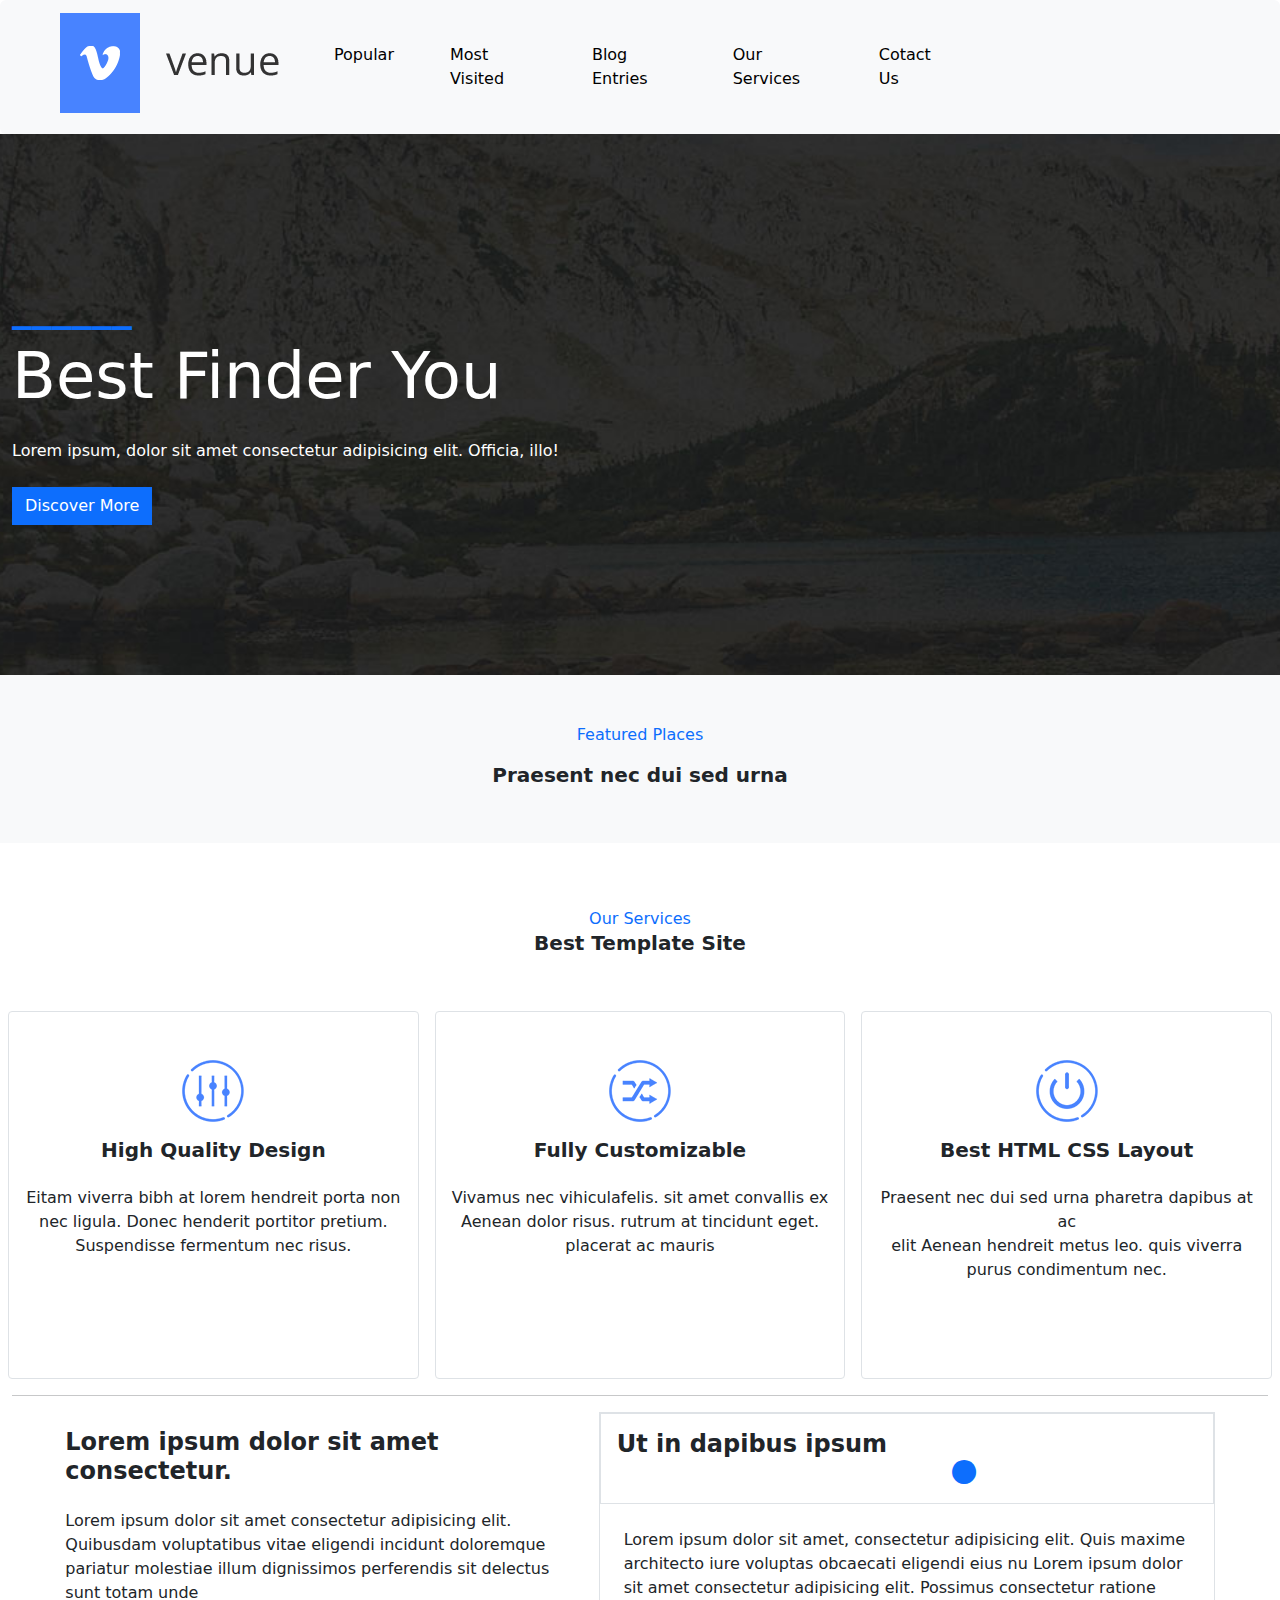
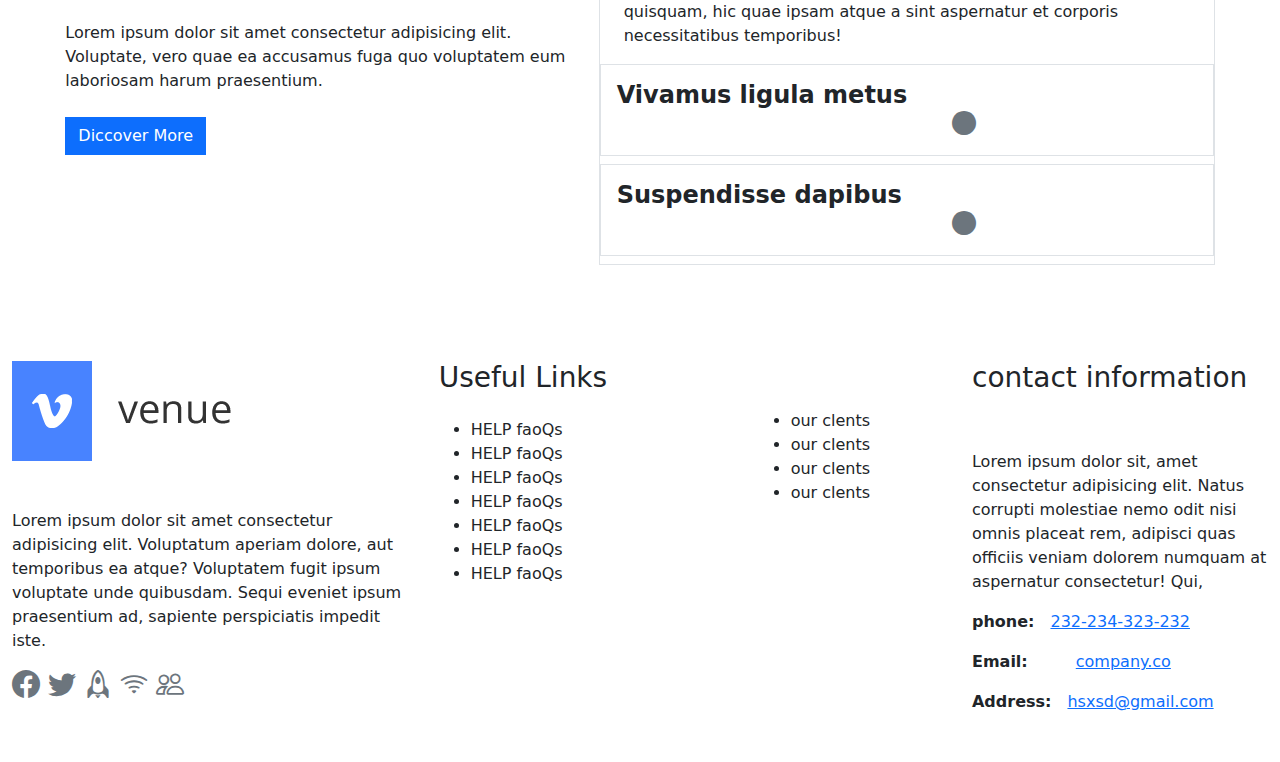
<file: 15-Dayanchhhh/index.html>
<!DOCTYPE html>
<html lang="en">

<head>
    <meta charset="UTF-8">
    <meta name="viewport" content="width=device-width, initial-scale=1.0">
    <title>Document</title>
    <link rel="stylesheet" href="css/bootstrap.min.css">
    <link rel="stylesheet" href="css/style.css">
    <link rel="stylesheet" href="css/animation.css">
    <link rel="stylesheet" href="css/aos.css">
    <link rel="stylesheet" href="css/fonts.css">
    <link rel="stylesheet" href="css/icons/bootstrap-icons.css">
    <link rel="stylesheet" href="css/splide.min.css">
</head>

<body>
    <nav class="navbar bg-light navbar-expand-lg bg-body-tertiary rounded" aria-label="Thirteenth navbar example">
        <div class="container-fluid">
            <button class="navbar-toggler" type="button" data-bs-toggle="collapse" data-bs-target="#navbarsExample11"
                aria-controls="navbarsExample11" aria-expanded="false" aria-label="Toggle navigation">
                <span class="navbar-toggler-icon"></span>
            </button>

            <div class="collapse navbar-collapse d-lg-flex" id="navbarsExample11">
                <a class="navbar-brand col-lg-3 me-0 h1 fw-bold ps-5" href="#"="h1 fw-bold"><img src="img/logo.png"
                        alt=""></a>
                <ul class="navbar-nav col-lg-6 justify-content-lg-center">
                    <li class="nav-item">
                        <a class="nav-link active" aria-current="page" href="#">Popular</a>
                    </li>
                    <li class="nav-item">
                        <a class="nav-link text-black ps-5" href="#">Most Visited</a>
                    </li>
                    <li class="nav-item">
                        <a class="nav-link text-black ps-5" href="#">Blog Entries</a>
                    </li>
                    <li class="nav-item">
                        <a class="nav-link text-black ps-5" href="#">Our Services</a>
                    </li>
                    <li class="nav-item">
                        <a class="nav-link text-black ps-5">Cotact Us</a>
                    </li>
                </ul>
            </div>
        </div>
    </nav>


    <div class="bg-image">
        <div class="container-xxl py-10">
            <div class="text-primary pt-5 h1 fw-bold">
                ______
            </div>
            <div class="text-white display-3  pb-4">
                Best Finder You
            </div>
            <div class="text-white pb-4">
                Lorem ipsum, dolor sit amet consectetur adipisicing elit. Officia, illo!
            </div>
            <div>
                <button class="btn rounded-0 bg-primary text-white">Discover More</button>
            </div>
        </div>
    </div>

    <div class="bg-light">
        <div class="container-xxl pb-5">
            <div class=" text-center text-primary pt-5">
                Featured Places
            </div>
            <div class="fw-bold h5 text-center pt-3">
                Praesent nec dui sed urna
            </div>
            <section class="splide py-5 d-none d-xxl-block" aria-label="Splide Basic HTML Example">
                <div class="splide__track">
                    <ul class="splide__list">
                        <li class="splide__slide">
                            <div class="bg-white d-inline-block col-11">
                                <div class="position-relative">
                                    <img src="img/featured_item_1.jpg" alt="" class="img-fluid w-100">
                                    <div class="position-absolute top-0 start-0 pt-3 ps-3">
                                        <i class="bi bi-star-fill text-white"></i>
                                        <i class="bi bi-star-fill text-white"></i>
                                        <i class="bi bi-star-fill text-white"></i>
                                        <i class="bi bi-star-fill text-white"></i>
                                        <i class="bi bi-star-fill text-white"></i>
                                    </div>
                                    <div
                                        class="position-absolute top-0 mt-5 ms-5 start-50 bg-primary text-white small text-center rounded-circle pb-4 pt-3 px-3 ">
                                        28 <br> AUGUST
                                    </div>

                                    <div class="fw-bold h2 pt-3 ps-3">
                                        Lorem ipsum dolor
                                    </div>
                                    <div class="h6 ps-3">
                                        <a href="#">Category One</a>
                                    </div>
                                    <div class="ps-3 pb-4">
                                        Lorem ipsum, dolor sit amet consectetur adipisicing elit. Nihil voluptate
                                        incidunt
                                        velit! Debitis,
                                        dicta cumque, ea magnam iusto dolore ut doloribus commodi autem quas quidem.
                                        Ratione
                                        quae
                                        perspiciatis ut dolores!
                                    </div>
                                </div>
                                <div class="d-flex justify-content-center">
                                    <div class="border w-100 text-center py-2">
                                        add to favorities
                                    </div>
                                    <div class="border w-100 text-center py-2">
                                        add to favorities
                                    </div>
                                </div>
                            </div>
                        </li>


                        <li class="splide__slide">
                            <div class="bg-white d-inline-block col-11">
                                <div class="position-relative ">
                                    <img src="img/featured_item_2.jpg" alt="" class="img-fluid w-100">
                                    <div class="position-absolute top-0 start-0 pt-3 ps-3">
                                        <i class="bi bi-star-fill text-white"></i>
                                        <i class="bi bi-star-fill text-white"></i>
                                        <i class="bi bi-star-fill text-white"></i>
                                        <i class="bi bi-star-fill text-white"></i>
                                        <i class="bi bi-star-fill text-white"></i>
                                    </div>
                                    <div
                                        class="position-absolute top-0 mt-5 ms-5 start-50 bg-primary text-white small text-center rounded-circle pb-4 pt-3 px-3 ">
                                        20 <br> September
                                    </div>

                                    <div class="fw-bold h2 pt-3 ps-3">
                                        Nullam nibh lacus
                                    </div>
                                    <div class="h6 ps-3">
                                        <a href="#">Category Two</a>
                                    </div>
                                    <div class="ps-3 pb-4">
                                        Lorem ipsum, dolor sit amet consectetur adipisicing elit. Nihil voluptate
                                        incidunt
                                        velit! Debitis,
                                        dicta cumque, ea magnam iusto dolore ut doloribus commodi autem quas quidem.
                                        Ratione
                                        quae
                                        perspiciatis ut dolores!
                                    </div>
                                </div>
                                <div class="d-flex justify-content-center">
                                    <div class="border w-100 text-center py-2">
                                        add to favorities
                                    </div>
                                    <div class="border w-100 text-center py-2">
                                        add to favorities
                                    </div>
                                </div>
                            </div>
                        </li>


                        <li class="splide__slide">
                            <div class="bg-white d-inline-block col-11">
                                <div class="position-relative">
                                    <img src="img/featured_item_3.jpg" alt="" class="img-fluid w-100">
                                    <div class="position-absolute top-0 start-0 pt-3 ps-3">
                                        <i class="bi bi-star-fill text-white"></i>
                                        <i class="bi bi-star-fill text-white"></i>
                                        <i class="bi bi-star-fill text-white"></i>
                                        <i class="bi bi-star-fill text-white"></i>
                                        <i class="bi bi-star-fill text-white"></i>
                                    </div>
                                    <div
                                        class="position-absolute top-0 mt-5 ms-5 start-50 bg-primary text-white small text-center rounded-circle pb-4 pt-3 px-3 ">
                                        12 <br> OCTOBER
                                    </div>

                                    <div class="fw-bold h2 pt-3 ps-3">
                                        Suspendisse semper non
                                    </div>
                                    <div class="h6 ps-3">
                                        <a href="#">Category Three</a>
                                    </div>
                                    <div class="ps-3 pb-4">
                                        Lorem ipsum, dolor sit amet consectetur adipisicing elit. Nihil voluptate
                                        incidunt
                                        velit! Debitis,
                                        dicta cumque, ea magnam iusto dolore ut doloribus commodi autem quas quidem.
                                        Ratione
                                        quae
                                        perspiciatis ut dolores!
                                    </div>
                                </div>
                                <div class="d-flex justify-content-center">
                                    <div class="border w-100 text-center py-2">
                                        add to favorities
                                    </div>
                                    <div class="border w-100 text-center py-2">
                                        add to favorities
                                    </div>
                                </div>
                            </div>
                        </li>

                    </ul>
                </div>
            </section>
        </div>
    </div>


    <div class="container-xxl pt-5">
        <div class="text-center text-primary pt-3">
            Our Services
        </div>
        <div class=" text-center fw-bold h5">
            Best Template Site
        </div>


        <div class="row text-center pt-5">
            <div class="col border rounded-1 mx-2">
                <div class="pt-5 pb-5">
                    <div>
                        <img src="img/service_icon_1.png" alt="">
                    </div>
                    <div class="h5 fw-bold pt-3">
                        High Quality Design
                    </div>
                    <div class="pt-3">
                        Eitam viverra bibh at lorem hendreit porta non <br> nec ligula. Donec henderit portitor
                        pretium. <br> Suspendisse fermentum nec risus.
                    </div>
                </div>
            </div>

            <div class="col border rounded-1  mx-2">
                <div class="pt-5 pb-5">
                    <img src="img/service_icon_2.png" alt="">
                    <div class="h5 fw-bold pt-3">
                        Fully Customizable
                    </div>
                    <div class="pt-3">
                        Vivamus nec vihiculafelis. sit amet convallis ex <br> Aenean dolor risus. rutrum at
                        tincidunt eget. <br> placerat ac mauris
                    </div>
                </div>
            </div>

            <div class="col border rounded-1  mx-2">
                <div class="pt-5 pb-5">
                    <img src="img/service_icon_3.png" alt="">
                    <div class="h5 fw-bold pt-3">
                        Best HTML CSS Layout
                    </div>
                    <div class="pt-3 mb-5">
                        Praesent nec dui sed urna pharetra dapibus at ac <br> elit Aenean hendreit metus leo. quis
                        viverra <br> purus condimentum nec.
                    </div>
                </div>
            </div>
        </div>
        <hr>
    </div>
    <div class="container-xxl">
        <div class="row justify-content-center">
            <div class="col-5">
                <div class="fw-bold h4 py-3">
                    Lorem ipsum dolor sit amet consectetur.
                </div>
                <div class="pb-3">
                    Lorem ipsum dolor sit amet consectetur adipisicing elit. Quibusdam voluptatibus vitae eligendi
                    incidunt doloremque pariatur molestiae illum dignissimos perferendis sit delectus sunt totam unde
                </div>
                <div class="pb-4">
                    Lorem ipsum dolor sit amet consectetur adipisicing elit. Voluptate, vero quae ea accusamus fuga quo
                    voluptatem eum laboriosam harum praesentium.
                </div>
                <div>
                    <button class="btn rounded-0 bg-primary text-white"> Diccover More</button>
                </div>
            </div>
            <div class="col-6 ">
                <div class="border">
                    <div>
                        <div class="border fw-bold h4 p-3 w-100 pt-3 ">
                            Ut in dapibus ipsum
                            <i class="bi bi-circle-fill text-end text-primary ps-10"></i>
                        </div>
                    </div>
                    <div class="hr w-100 ps-4 pe-4 pt-3 pb-3">
                        Lorem ipsum dolor sit amet, consectetur adipisicing elit. Quis maxime architecto iure voluptas
                        obcaecati eligendi eius nu Lorem ipsum dolor sit amet consectetur adipisicing elit. Possimus
                        consectetur ratione quisquam, hic quae ipsam atque a sint aspernatur et corporis necessitatibus
                        temporibus!
                    </div>
                    <div class="border fw-bold h4 p-3 w-100">
                        Vivamus ligula metus
                        <i class="bi bi-circle-fill text-end text-secondary ps-10"></i>
                    </div>
                    <div class="border fw-bold h4 p-3 w-100 ">
                        Suspendisse dapibus
                        <i class="bi bi-circle-fill text-end text-secondary ps-10"></i>
                    </div>
                </div>
            </div>
        </div>
    </div>

    <div class="container-xxl pt-5 pb-5">
        <div class="row">
            <div class="col-4">
                <div class="pt-5">
                    <img src="img/logo.png" alt="">
                </div>
                <div class=" pt-5 pb-3">
                    Lorem ipsum dolor sit amet consectetur adipisicing elit. Voluptatum aperiam dolore, aut temporibus
                    ea atque? Voluptatem fugit ipsum voluptate unde quibusdam. Sequi eveniet ipsum praesentium ad,
                    sapiente perspiciatis impedit iste.
                </div>
                <div class="d-flex">
                    <div class="h3 text-secondary ">
                        <i class="bi-facebook"></i>
                    </div>
                    <div class="h3 text-secondary ps-2">
                        <i class="bi-twitter"></i>
                    </div>
                    <div class="h3 text-secondary ps-2">
                        <i class="bi-rocket"></i>
                    </div>
                    <div class="h3 text-secondary ps-2">
                        <i class="bi-wifi"></i>
                    </div>
                    <div class="h3 text-secondary ps-2">
                        <i class="bi-people"></i>
                    </div>
                </div>
            </div>
            <div class="col-3 pb-5 ">
                <div class="h3 text-dark pb-3 pt-5">
                    Useful Links
                </div>
                <div class="">
                    <ul class="">
                        <li>HELP faoQs</li>
                        <li>HELP faoQs</li>
                        <li>HELP faoQs</li>
                        <li>HELP faoQs</li>
                        <li>HELP faoQs</li>
                        <li>HELP faoQs</li>
                        <li>HELP faoQs</li>
                    </ul>
                </div>
            </div>
            <div class="col-2 pt-5">
                <div class="pt-5">
                    <ul>
                        <li>our clents</li>
                        <li>our clents</li>
                        <li>our clents</li>
                        <li>our clents</li>
                    </ul>
                </div>
            </div>
            <div class="col-3">
                <div class="h3 py-5 ">
                    contact information
                </div>
                <div class="pb-3">
                    Lorem ipsum dolor sit, amet consectetur adipisicing elit. Natus corrupti molestiae nemo odit nisi
                    omnis placeat rem, adipisci quas officiis veniam dolorem numquam at aspernatur consectetur! Qui,
                    
                </div> 
                <div class="d-flex"> 
                    <div class="pe-3 fw-semibold"> 
                        phone: 
                    </div> 
                    <div> 
                        <a href="#">232-234-323-232</a>
                    </div>
                </div>
                <div class="d-flex py-3"> 
                    <div class="pe-5 fw-semibold"> 
                        Email: 
                    </div> 
                    <div> 
                        <a href="#">company.co</a>
                    </div>
                </div>
                <div class="d-flex"> 
                    <div class="pe-3 fw-semibold"> 
                        Address: 
                    </div> 
                    <div> 
                        <a href="#">hsxsd@gmail.com</a>
                    </div>
                </div>
            </div>
        </div>
    </div>
























    <script src="js/aos.js"></script>
    <script src="js/bootstrap.bundle.min.js"></script>
    <script src="js/bootstrap.bundle.min.js.map"></script>
    <script src="js/splide.min.js"></script>
    <script>
        document.addEventListener('DOMContentLoaded', function () {
            var splide = new Splide('.splide', {
                type: 'loop',
                perPage: 3,
            });
            splide.mount();
            var splide = new Splide('#splide1', {
                type: 'loop',
                perPage: 1,
            });
            splide.mount();
        });
    </script>
</body>

</html>
</file>
<file: 15-Dayanchhhh/css/style.css>
.ps-10 { 
    padding-left: 335px;
 }
 
 
 
 
 
 
 .bg-color {
    background-color: #dbcef1;
    background-repeat: no-repeat;
    background-attachment: fixed;
    background-position: center;
    background-size: cover;
}

.bg-shadow_1 {
    background-color:white;
    background-repeat:no repeat;
    background-attachment: fixed;
    background-position:center;
    background-size:cover;
}


.bg-shadow {
    background-color: rgba(176, 43, 206, 0.5);
}


.glow-on-hover {
    width: 150px;
    height: 40px;
    border: none;
    outline: none;
    color: rgb(236, 247, 248);
    background: #ece2f7;
    cursor: pointer;
    position: relative;
    z-index: 0;
    border-radius: 10px;
}

.glow-on-hover:before {
    content: '';
    background: linear-gradient(45deg, #ff0000, #ff7300, #fffb00, #48ff00, #00ffd5, #002bff, #7a00ff, #ff00c8, #ff0000);
    position: absolute;
    top: -2px;
    left:-2px;
    background-size: 400%;
    z-index: -1;
    filter: blur(5px);
    width: calc(100% + 4px);
    height: calc(100% + 4px);
    animation: glowing 20s linear infinite;
    opacity: 0;
    transition: opacity .3s ease-in-out;
    border-radius: 10px;
}

.glow-on-hover:active {
    color: #f6f2fa
}

.glow-on-hover:active:after {
    background: transparent;
}

.glow-on-hover:hover:before {
    opacity: 1;
}

.glow-on-hover:after {
    z-index: -1;
    content: '';
    position: absolute;
    width: 100%;
    height: 100%;
    background:#786dda;
    left: 0;
    top: 0;
    border-radius: 10px;
}
.bg-image{
    background-image: url('../img/main_banner.jpg'); 
    background-position: center; 
    background-repeat: no-repeat; 
    background-size: cover; 
    background-attachment: fixed;
} 

.py-10 {
    padding-bottom: 150px; 
    padding-top: 100px;
}
</file>
<file: 15-Dayanchhhh/css/animation.css>
@keyframes glowing {
    0% { background-position: 0 0; }
    50% { background-position: 400% 0; }
    100% { background-position: 0 0; }
}
</file>
<file: 15-Dayanchhhh/css/fonts.css>
@font-face {
    font-family: 'Roboto_Mono';
    src: url('../css/fonts/RobotoMono-Light.ttf');
    font-weight: normal;
    font-style: normal;
  }
</file>
